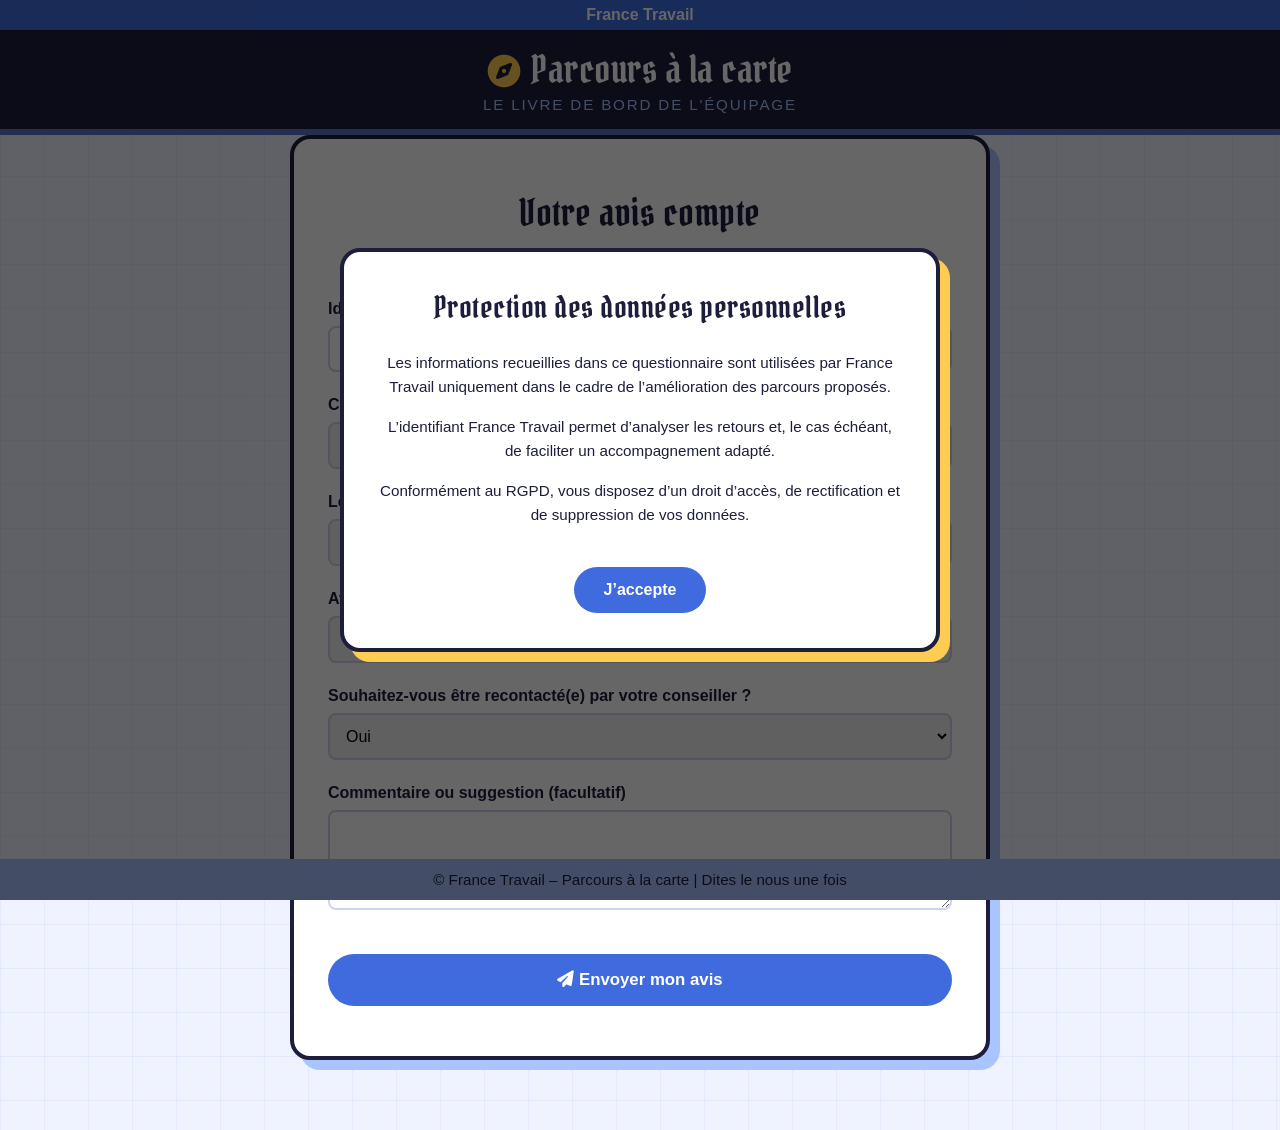
<file: questionnaire.html>
<!DOCTYPE html>
<html lang="fr">
<head>
<meta charset="UTF-8" />
<meta name="viewport" content="width=device-width, initial-scale=1.0">
<title>Questionnaire de satisfaction – France Travail</title>
<link rel="preconnect" href="https://fonts.googleapis.com">
<link href="https://fonts.googleapis.com/css2?family=Pirata+One&display=swap" rel="stylesheet">
<link rel="stylesheet" href="https://cdnjs.cloudflare.com/ajax/libs/font-awesome/6.5.0/css/all.min.css">
<link rel="stylesheet" href="style.css">
</head>
<body>

<div class="ft-header">France Travail</div>
<div class="header">
  <h1 class="title"><i class="fa-solid fa-compass"></i>Parcours à la carte</h1>
  <p class="sub">Le livre de bord de l'équipage</p>
</div>

<div id="decor"></div>

<!-- POPUP RGPD -->
<div class="rgpd-overlay" id="rgpdOverlay">
  <div class="rgpd-box">
    <h2 class="title">Protection des données personnelles</h2>
    <p>Les informations recueillies dans ce questionnaire sont utilisées par France Travail uniquement dans le cadre de l’amélioration des parcours proposés.</p>
    <p>L’identifiant France Travail permet d’analyser les retours et, le cas échéant, de faciliter un accompagnement adapté.</p>
    <p>Conformément au RGPD, vous disposez d’un droit d’accès, de rectification et de suppression de vos données.</p>
    <button class="rgpd-btn" id="acceptRgpd">J’accepte</button>
  </div>
</div>

<!-- FORMULAIRE -->
<main class="container survey" id="surveyContainer">
  <h2 class="title">Votre avis compte</h2>
  <p class="intro">Merci de consacrer quelques minutes à l’amélioration de nos parcours.</p>

  <form id="surveyForm">
    <label for="ftId">Identifiant France Travail *</label>
    <input type="text" id="ftId" required>

    <label for="q1">Ce parcours vous a-t-il été utile ?</label>
    <select id="q1">
      <option>Très utile</option><option>Utile</option><option>Peu utile</option><option>Pas du tout utile</option>
    </select>

    <label for="q2">Les informations étaient-elles claires ?</label>
    <select id="q2">
      <option>Très claires</option><option>Plutôt claires</option><option>Peu claires</option><option>Pas claires</option>
    </select>

    <label for="q3">Avez-vous identifié des opportunités suite à ce parcours ?</label>
    <select id="q3">
      <option>Oui</option><option>Pas encore</option><option>Non</option>
    </select>

    <label for="q4">Souhaitez-vous être recontacté(e) par votre conseiller ?</label>
    <select id="q4">
      <option>Oui</option><option>Non</option>
    </select>

    <label for="comment">Commentaire ou suggestion (facultatif)</label>
    <textarea id="comment" rows="4"></textarea>

    <button type="submit" class="submit-btn"><i class="fa-solid fa-paper-plane"></i> Envoyer mon avis</button>
  </form>
</main>

<div class="footer">© France Travail – Parcours à la carte | Dites le nous une fois</div>

<script src="common.js"></script>
<script>
/* ================= RGPD ================= */
const acceptBtn = document.getElementById("acceptRgpd");
const overlay = document.getElementById("rgpdOverlay");
acceptBtn.addEventListener("click", () => {
  acceptBtn.classList.add("accepted");
  acceptBtn.textContent = "Accepté";
  setTimeout(() => { overlay.style.display = "none"; }, 400);
});

/* ================= ENVOI PAR MAIL ================= */
document.getElementById("surveyForm").addEventListener("submit", function (e) {
  e.preventDefault();
  const body =
`Identifiant France Travail : ${document.getElementById("ftId").value}

Utilité du parcours : ${document.getElementById("q1").value}
Clarté des informations : ${document.getElementById("q2").value}
Opportunités identifiées : ${document.getElementById("q3").value}
Souhaite être recontacté(e) : ${document.getElementById("q4").value}

Commentaire :
${document.getElementById("comment").value}`;

  window.location.href =
    "mailto:ape.35007@francetravail.fr" +
    "?subject=" + encodeURIComponent("Questionnaire de satisfaction – Parcours Saint-Malo") +
    "&body=" + encodeURIComponent(body);

  setTimeout(() => { window.location.href = "thankyou.html"; }, 1500);
});
</script>
</body>
</html>
</file>
<file: style.css>
/* =====================================================
   PARCOURS À LA CARTE – CHASSE AU TRÉSOR
   Charte France Travail conservée :
   #406bde  #1d1e3c  #6370c9  #a9c4ff  #FFCC52  #6A408B  #ea6367  #00a8e8  #2ecc71
   ===================================================== */
:root{
  --ft:#406bde; --ft-dark:#3559b8;
  --navy:#1d1e3c; --indigo:#6370c9; --sky:#a9c4ff;
  --cyan:#00a8e8; --gold:#FFCC52; --purple:#6A408B;
  --coral:#ea6367; --green:#2ecc71; --chart:#eef3ff;
}
*{box-sizing:border-box}
html{scroll-behavior:smooth}
body{
  margin:0;
  font-family:"Marianne",Arial,sans-serif;
  color:var(--navy);
  background-color:var(--chart);
  /* quadrillage de carte marine */
  background-image:
    linear-gradient(rgba(64,107,222,.07) 1px,transparent 1px),
    linear-gradient(90deg,rgba(64,107,222,.07) 1px,transparent 1px);
  background-size:44px 44px;
  min-height:100vh;
  padding-bottom:70px;
  overflow-x:hidden;
  position:relative;
}
.title{font-family:"Pirata One","Marianne",Georgia,serif;font-weight:400;letter-spacing:.5px}

/* ---------- Bandeaux ---------- */
.ft-header{background:var(--ft);color:#fff;text-align:center;padding:6px 0;font-weight:bold;font-size:16px;position:relative;z-index:10}
.agent-link{position:absolute;right:12px;top:50%;transform:translateY(-50%);color:#fff;font-size:.8rem;font-weight:600;text-decoration:none;opacity:.85;padding:3px 10px;border:1px solid rgba(255,255,255,.55);border-radius:20px}
.agent-link:hover{opacity:1;background:rgba(255,255,255,.15)}
@media (max-width:520px){.agent-link{position:static;transform:none;display:inline-block;margin-left:10px;font-size:.72rem}}
.header{
  background:var(--navy);color:#fff;padding:18px 10px 16px;text-align:center;
  border-bottom:6px solid var(--indigo);position:relative;z-index:10;
}
.header h1{margin:0;font-size:2.4rem;line-height:1.1}
.header h1 i{color:var(--gold);margin-right:10px;font-size:.85em}
.header .sub{margin:6px 0 0;color:var(--sky);font-size:.95rem;letter-spacing:.12em;text-transform:uppercase}

/* ---------- Décor : pièces d'or flottantes ---------- */
#decor{position:fixed;inset:0;pointer-events:none;overflow:hidden;z-index:0}
.coin{
  position:absolute;bottom:-120px;border-radius:50%;opacity:.4;
  animation:floatUp linear infinite;
}
.coin.gold{background:radial-gradient(circle at 30% 30%,#ffe9a8,var(--gold) 60%,#d9a420);border:2px solid #b9871a}
@keyframes floatUp{from{transform:translateY(0) rotate(0);opacity:.4}to{transform:translateY(-125vh) rotate(360deg);opacity:0}}

/* ---------- Conteneur ---------- */
.container{max-width:1100px;margin:auto;padding:50px 20px 40px;position:relative;z-index:2;opacity:0;transform:translateY(30px);animation:fadeIn 1s ease forwards}
@keyframes fadeIn{to{opacity:1;transform:none}}
.section-title{text-align:center;font-size:2.1rem;margin:70px 0 28px}
.section-title i{color:var(--gold);margin-right:8px}

/* ---------- Hero ---------- */
.hero{display:grid;grid-template-columns:1.05fr 1fr;gap:50px;align-items:center}
.hero-text{font-size:1.12rem;line-height:1.7}
.hero-text .kicker{display:inline-block;background:var(--gold);color:var(--navy);font-weight:700;padding:5px 14px;border-radius:30px;font-size:.85rem;letter-spacing:.08em;text-transform:uppercase}
.hero-text h2{font-size:2.8rem;line-height:1.05;margin:14px 0 14px}
.frame{
  position:relative;border:6px solid var(--navy);border-radius:16px;overflow:hidden;
  box-shadow:12px 12px 0 var(--gold);transform:rotate(1.5deg);background:var(--navy);aspect-ratio:16/10;
}
.frame img,.frame video{width:100%;height:100%;object-fit:cover;display:block}
.frame video{position:absolute;inset:0}
.frame .credit{position:absolute;right:8px;bottom:6px;background:rgba(29,30,60,.75);color:#fff;font-size:.7rem;padding:2px 8px;border-radius:10px}

/* ---------- Étapes « comment ça marche » ---------- */
.steps-grid{display:grid;grid-template-columns:repeat(auto-fit,minmax(220px,1fr));gap:26px}
.how{background:#fff;border:3px solid var(--navy);border-radius:18px;padding:30px 22px 24px;text-align:center;position:relative;box-shadow:6px 6px 0 var(--sky)}
.how .num{position:absolute;top:-20px;left:50%;transform:translateX(-50%);width:40px;height:40px;border-radius:50%;background:var(--gold);color:var(--navy);font-weight:800;display:grid;place-items:center;border:3px solid var(--navy);font-size:1.1rem}
.how i{font-size:2rem;color:var(--ft);margin:6px 0 10px}
.how h3{margin:0 0 6px;font-size:1.1rem}
.how p{margin:0;font-size:.95rem;line-height:1.5}

/* ---------- Cartes parcours ---------- */
.cards{display:grid;grid-template-columns:repeat(auto-fit,minmax(300px,1fr));gap:44px}
.card{
  position:relative;overflow:hidden;min-height:340px;border-radius:22px;cursor:pointer;color:#fff;
  background:var(--navy) center/cover no-repeat;display:flex;flex-direction:column;justify-content:flex-end;
  padding:30px;text-decoration:none;
  animation:glow 3s infinite ease-in-out;transition:transform .2s ease;
}
.card::before{content:"";position:absolute;inset:0;background:linear-gradient(180deg,rgba(29,30,60,.05) 0%,rgba(29,30,60,.92) 78%)}
.card::after{content:"";position:absolute;inset:0;background:radial-gradient(circle at center,rgba(255,255,255,.25),transparent 60%);opacity:0;transition:opacity .3s}
.card:hover{transform:translateY(-6px)}
.card:hover::after{opacity:1}
.card:active{transform:scale(.97)}
.card>*{position:relative;z-index:1}
.card .ribbon{position:absolute;top:22px;left:-6px;background:var(--gold);color:var(--navy);font-weight:800;padding:6px 20px 6px 18px;border-radius:0 30px 30px 0;z-index:2;box-shadow:0 4px 10px rgba(0,0,0,.3)}
.card h2{margin:0 0 8px;font-size:2.1rem}
.card .meta{display:flex;flex-wrap:wrap;gap:14px;font-size:.95rem;color:var(--sky);margin-bottom:16px}
.card .go{display:inline-flex;align-items:center;gap:10px;align-self:flex-start;background:var(--coral);color:#fff;font-weight:700;padding:11px 22px;border-radius:30px}
@keyframes glow{0%{box-shadow:0 0 12px rgba(64,107,222,.4)}50%{box-shadow:0 0 30px rgba(64,107,222,.85)}100%{box-shadow:0 0 12px rgba(64,107,222,.4)}}

/* ---------- Établissements partenaires ---------- */
.crew{display:flex;flex-wrap:wrap;gap:16px;justify-content:center}
.chip{background:#fff;border:3px solid var(--navy);border-radius:16px;padding:14px 20px;text-decoration:none;color:var(--navy);min-width:220px;text-align:center;transition:transform .2s,box-shadow .2s}
.chip:hover{transform:translateY(-4px);box-shadow:0 10px 22px rgba(0,0,0,.18)}
.chip b{display:block;font-size:1.02rem}
.chip span{font-size:.85rem;color:var(--indigo)}
.chip i{color:var(--gold);margin-right:6px;text-shadow:0 0 1px var(--navy)}

/* ---------- Galerie ---------- */
.gallery{display:grid;grid-template-columns:repeat(auto-fit,minmax(240px,1fr));gap:22px}
.gallery figure{margin:0;border:4px solid var(--navy);border-radius:14px;overflow:hidden;background:#fff;box-shadow:6px 6px 0 var(--sky)}
.gallery img{width:100%;aspect-ratio:4/3;object-fit:cover;display:block;background:var(--sky)}
.gallery figcaption{padding:10px 12px;font-size:.85rem;line-height:1.4}
.gallery figcaption b{display:block;font-size:.95rem}

/* ---------- Boutons ---------- */
.actions{margin-top:70px;display:flex;flex-wrap:wrap;justify-content:center;gap:26px}
.btn{display:inline-flex;align-items:center;gap:12px;text-decoration:none;color:#fff;padding:16px 34px;border-radius:40px;font-size:1.05rem;font-weight:600;border:none;cursor:pointer;font-family:inherit;transition:transform .2s,box-shadow .2s}
.btn i{font-size:1.2rem}
.btn:hover{transform:translateY(-4px);box-shadow:0 10px 25px rgba(0,0,0,.25)}
.btn:active{transform:scale(.96)}
.btn-ft{background:var(--ft)}
.btn-immersion{background:var(--purple)}
.btn-satisfaction{background:var(--gold);color:var(--navy)}

/* ---------- Footer ---------- */
.footer{position:fixed;bottom:0;left:0;width:100%;background:var(--sky);color:var(--navy);text-align:center;padding:12px 10px;font-size:.95rem;font-weight:500;z-index:10}

/* =====================================================
   PAGE DE CHASSE
   ===================================================== */
.hud{background:var(--navy);color:#fff;display:flex;flex-wrap:wrap;gap:12px 28px;justify-content:center;align-items:center;padding:10px 16px;border-bottom:4px solid var(--gold);position:relative;z-index:11;font-weight:700}
.hud span{display:inline-flex;align-items:center;gap:8px}
.hud i{color:var(--gold)}
.hud .rv{color:var(--sky);font-weight:500}

.action-bar{display:flex;justify-content:center;flex-wrap:wrap;gap:16px;margin:16px 0 4px;position:relative;z-index:5}
.back-home,.start-btn{padding:11px 22px;border-radius:30px;display:inline-flex;align-items:center;gap:8px;font-weight:700;font-size:1rem;cursor:pointer;transition:.2s;border:none;font-family:inherit;text-decoration:none}
.back-home{background:var(--ft);color:#fff}
.back-home:hover{background:var(--ft-dark)}
.start-btn{background:var(--coral);color:#fff;animation:pulse 2s infinite}
.start-btn:hover{background:#d65256}
@keyframes pulse{0%{box-shadow:0 0 0 0 rgba(234,99,103,.7)}70%{box-shadow:0 0 0 14px rgba(234,99,103,0)}100%{box-shadow:0 0 0 0 rgba(234,99,103,0)}}

.hunt{max-width:1250px;margin:14px auto 30px;padding:0 20px;display:grid;grid-template-columns:1.5fr 1fr;gap:24px;position:relative;z-index:5;align-items:start}
.map-wrap{position:relative}
#map{height:calc(100vh - 290px);min-height:480px;border:4px solid var(--navy);border-radius:16px;box-shadow:8px 8px 0 var(--gold)}
.fog{position:absolute;inset:4px;border-radius:12px;z-index:500;background:rgba(29,30,60,.72);color:#fff;display:flex;flex-direction:column;align-items:center;justify-content:center;text-align:center;padding:30px;backdrop-filter:blur(3px)}
.fog i{font-size:3rem;color:var(--gold);margin-bottom:12px}
.fog h2{margin:0 0 8px;font-size:2.2rem}
.fog p{max-width:420px;line-height:1.6;margin:0 0 20px}

.logbook{background:#fff;border:4px solid var(--navy);border-radius:16px;padding:20px;box-shadow:8px 8px 0 var(--sky);max-height:calc(100vh - 290px);min-height:480px;overflow-y:auto}
.logbook h2{margin:0 0 12px;font-size:1.7rem}
.logbook h2 i{color:var(--gold);margin-right:8px}
.steps{list-style:none;margin:0 0 18px;padding:0;display:grid;gap:8px}
.step{display:flex;align-items:center;gap:12px;padding:9px 12px;border-radius:12px;background:var(--chart);font-size:.95rem;border:2px solid transparent}
.step .n{width:30px;height:30px;border-radius:50%;display:grid;place-items:center;font-weight:800;background:var(--sky);color:var(--navy);flex:none;font-size:.9rem}
.step.current{border-color:var(--gold);background:#fff8e0}
.step.current .n{background:var(--gold)}
.step.done{background:#e6f9ee}
.step.done .n{background:var(--green);color:#fff}
.step.locked{opacity:.55}
.step small{display:block;color:var(--indigo)}

.clue{border:3px dashed var(--indigo);border-radius:14px;overflow:hidden;background:#fff}
.clue .media{position:relative;aspect-ratio:16/10;background:var(--navy)}
.clue .media img,.clue .media video{position:absolute;inset:0;width:100%;height:100%;object-fit:cover}
.clue .media .credit{position:absolute;right:6px;bottom:5px;background:rgba(29,30,60,.75);color:#fff;font-size:.65rem;padding:2px 7px;border-radius:10px;z-index:2}
.clue .body{padding:14px 16px 16px}
.clue .tag{display:inline-block;background:var(--gold);color:var(--navy);font-weight:800;font-size:.75rem;padding:3px 10px;border-radius:20px;text-transform:uppercase;letter-spacing:.06em}
.clue h3{margin:8px 0 4px;font-size:1.6rem}
.clue .addr{font-size:.9rem;color:var(--indigo);margin:0 0 10px;line-height:1.5}
.clue .addr a{color:var(--ft);font-weight:700}
.clue .mission{background:var(--chart);border-left:5px solid var(--ft);border-radius:8px;padding:10px 12px;font-size:.9rem;line-height:1.5;margin-bottom:12px}
.clue .btn{width:100%;justify-content:center;padding:13px 20px;font-size:1rem;background:var(--ft)}

/* ---------- Marqueurs ---------- */
.pin{width:40px;height:40px;border-radius:50%;display:grid;place-items:center;font-weight:800;font-size:1.05rem;color:var(--navy);background:var(--gold);border:4px solid var(--navy);box-shadow:0 4px 10px rgba(0,0,0,.35)}
.pin.current{animation:pinPulse 1.4s infinite}
.pin.done{background:var(--green);color:#fff}
@keyframes pinPulse{0%{box-shadow:0 0 0 0 rgba(255,204,82,.9)}70%{box-shadow:0 0 0 18px rgba(255,204,82,0)}100%{box-shadow:0 0 0 0 rgba(255,204,82,0)}}

/* ---------- Modales ---------- */
.modal-bg{position:fixed;inset:0;background:rgba(0,0,0,.6);display:flex;justify-content:center;align-items:center;z-index:9999;padding:16px}
.modal{background:#fff;padding:28px 26px 24px;border-radius:18px;border:4px solid var(--navy);width:100%;max-width:440px;text-align:center;position:relative;box-shadow:10px 10px 0 var(--gold);max-height:92vh;overflow-y:auto}
.modal.shake{animation:shake .4s}
@keyframes shake{20%,60%{transform:translateX(-9px)}40%,80%{transform:translateX(9px)}}
.close-btn{position:absolute;top:8px;right:14px;font-size:26px;cursor:pointer;background:none;border:none;color:var(--navy)}
.modal .kicker{display:inline-block;background:var(--gold);font-weight:800;font-size:.75rem;padding:3px 12px;border-radius:20px;text-transform:uppercase;letter-spacing:.08em}
.modal h3{margin:10px 0 6px;font-size:1.8rem}
.modal .q{font-size:1.1rem;font-weight:600;line-height:1.5;margin:6px 0 14px}
.modal .mission{background:var(--chart);border-left:5px solid var(--ft);border-radius:8px;padding:10px 12px;font-size:.88rem;line-height:1.5;text-align:left;margin-bottom:14px}
.modal input{width:100%;padding:13px;border-radius:10px;border:2px solid var(--indigo);font-size:1rem;font-family:inherit;text-align:center}
.modal input:focus{outline:3px solid var(--sky)}
.modal .msg{min-height:24px;margin:8px 0;font-weight:600;font-size:.92rem}
.modal .msg.err{color:var(--coral)}
.modal .msg.hint{color:var(--purple)}
.modal-actions{display:flex;gap:10px;justify-content:center;flex-wrap:wrap}
.modal-actions button,.modal-actions a{border:none;border-radius:30px;padding:12px 22px;font-weight:700;font-family:inherit;font-size:.98rem;cursor:pointer;text-decoration:none;display:inline-flex;align-items:center;gap:8px}
.b-main{background:var(--navy);color:#fff}
.b-alt{background:var(--sky);color:var(--navy)}
.b-gold{background:var(--gold);color:var(--navy)}
.chest{font-size:4.5rem;color:var(--gold);text-shadow:0 4px 0 var(--navy);margin-bottom:4px;animation:bounce 1.2s infinite}
@keyframes bounce{50%{transform:translateY(-10px)}}
.result{display:flex;justify-content:center;gap:24px;margin:14px 0 18px;font-weight:700}
.result div{background:var(--chart);border-radius:12px;padding:10px 18px}
.result b{display:block;font-size:1.5rem;color:var(--ft)}
.toast{position:fixed;top:90px;left:50%;transform:translateX(-50%);background:var(--green);color:#fff;font-weight:800;padding:12px 26px;border-radius:30px;z-index:10000;box-shadow:0 8px 20px rgba(0,0,0,.3);animation:toast 2.2s forwards}
@keyframes toast{0%{opacity:0;transform:translate(-50%,-20px) scale(.8)}15%,80%{opacity:1;transform:translate(-50%,0) scale(1)}100%{opacity:0;transform:translate(-50%,-10px)}}

/* =====================================================
   QUESTIONNAIRE & MERCI
   ===================================================== */
.rgpd-overlay{position:fixed;inset:0;background:rgba(0,0,0,.6);display:flex;align-items:center;justify-content:center;z-index:1000;padding:16px}
.rgpd-box{background:#fff;max-width:600px;padding:35px;border-radius:20px;text-align:center;border:4px solid var(--navy);box-shadow:10px 10px 0 var(--gold)}
.rgpd-box h2{margin-top:0;font-size:1.9rem}
.rgpd-box p{font-size:.95rem;line-height:1.6}
.rgpd-btn{margin-top:25px;padding:14px 30px;background:var(--ft);color:#fff;border:none;border-radius:30px;font-size:1rem;font-weight:bold;cursor:pointer;transition:background .3s;font-family:inherit}
.rgpd-btn.accepted{background:var(--green)}

.survey{max-width:700px;background:#fff;border:4px solid var(--navy);border-radius:20px;box-shadow:10px 10px 0 var(--sky);padding:50px 34px}
.survey h2{text-align:center;font-size:2.3rem;margin:0 0 6px}
.survey .intro{text-align:center;margin-bottom:30px}
.survey label{font-weight:bold;display:block;margin-top:24px}
.survey input[type=text],.survey textarea,.survey select{width:100%;padding:12px;margin-top:8px;border-radius:8px;border:2px solid #ccd3ee;font-family:inherit;font-size:1rem}
.survey input:focus,.survey textarea:focus,.survey select:focus{outline:3px solid var(--sky);border-color:var(--ft)}
.survey textarea{resize:vertical}
.submit-btn{margin-top:40px;width:100%;padding:16px;background:var(--ft);color:#fff;border:none;border-radius:30px;font-size:1.05rem;font-weight:bold;cursor:pointer;transition:background .3s,transform .2s;font-family:inherit}
.submit-btn:hover{background:var(--ft-dark);transform:translateY(-3px)}
.submit-btn:active{transform:scale(.97)}

.thanks{max-width:760px;text-align:center;padding-top:60px}
.thanks .chest{font-size:6rem}
.thanks h2{font-size:3rem;margin:6px 0 14px}
.thanks p{font-size:1.2rem;line-height:1.7;margin:0 0 10px}
.thanks .btn{margin-top:30px;background:var(--ft)}

/* ---------- Responsive ---------- */
@media (max-width:900px){
  .hero{grid-template-columns:1fr}
  .hunt{grid-template-columns:1fr}
  #map{height:56vh;min-height:380px}
  .logbook{max-height:none;min-height:0}
  .header h1{font-size:1.9rem}
  .hero-text h2{font-size:2.2rem}
}
@media (prefers-reduced-motion:reduce){
  .coin,.card,.start-btn,.pin.current,.chest{animation:none!important}
}
</file>
